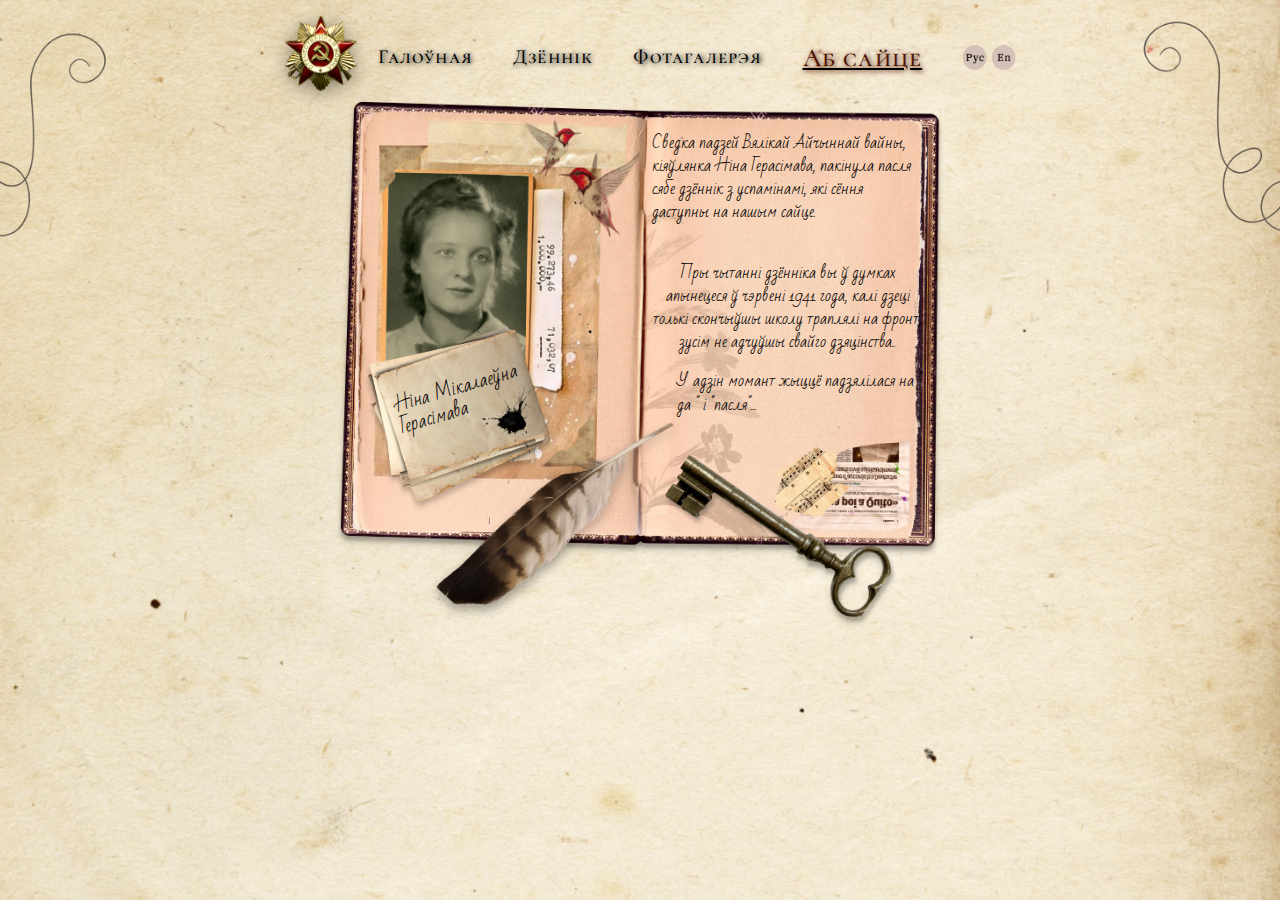
<file: belpage2.html>
<!DOCTYPE html>
<html lang="ru">
<head>
    <meta charset="UTF-8">
    <meta http-equiv="X-UA-Compatible" content="IE=edge">
    <meta name="viewport" content="width=device-width, initial-scale=1.0">
       <link rel="stylesheet" href="style.css">
    <link rel="preconnect" href="https://fonts.gstatic.com">
<link href="https://fonts.googleapis.com/css2?family=Cormorant+SC:wght@500&display=swap" rel="stylesheet">
<link rel="preconnect" href="https://fonts.gstatic.com">
<link href="https://fonts.googleapis.com/css2?family=Bad+Script&family=Cormorant+SC:wght@500&display=swap" rel="stylesheet">
<link rel="preconnect" href="https://fonts.gstatic.com">
<link href="https://fonts.googleapis.com/css2?family=Bad+Script&family=Cormorant+SC:wght@500&family=IBM+Plex+Serif:wght@700&display=swap" rel="stylesheet">
<link rel="preconnect" href="https://fonts.gstatic.com">
<link href="https://fonts.googleapis.com/css2?family=Bad+Script&family=Cormorant+SC:wght@300&family=IBM+Plex+Serif:wght@700&display=swap" rel="stylesheet">

    <title>Память сердца</title>
</head>
<body>
<div class="page2">
    <div class="container">
        <header class="header"> 
            <div class="logo" >
                 <img class="imge"src="img/logo.png" alt="">
             </div>
             <div class="menu">
                <ul class="menu-list" >
                    <li class="menu-list_item">
                        <a class="aa"href="index.html">Галоўная</a>
                    </li>
                    <li class="menu-list_item">
                      <a class="aa"href="page2.html">Дзённік</a>
                  </li>
                  <li class="menu-list_item">
                      <a class="aa" href="#">Фотагалерэя</a>
                  </li>
                  <li class="menu-list_itemactive">
                      <a class="aa"href="#">Аб сайце</a>
                  </li>
                </ul>
              </div>

                <div class="nav">
                    <a class="pic" href="page2.html"><img class="Bel"  src="img/een.png" alt=""></a>
                   <a class="pic" href="enpage2.html"> <img class="En" src="img/en.png" alt=""></a>
                 </div>
                    
          </header>  

<div class="book">
<div class="list2">
<div class="text1">

    Сведка падзей Вялікай Айчыннай вайны, кіяўлянка Ніна Герасімава, пакінула пасля сябе дзённік з успамінамі, які сёння даступны на нашым сайце.
</div>
<div class="text2">

    Пры чытанні дзённіка вы ў думках апынецеся ў чэрвені 1941 года, калі дзеці толькі скончыўшы школу траплялі на фронт, зусім не адчуўшы свайго дзяцінства..</div>
<div class="text3">

    У адзін момант жыццё падзялілася на " да " і "пасля"...
    

</div>
</div>

<img class="imga"src="img/Group 1.png" >
<div class="text4">Ніна Мікалаеўна Герасімава</div>


</div>
</div>   
           
   </div>
   
   

</body>
</html>


</body>
</html>
</file>
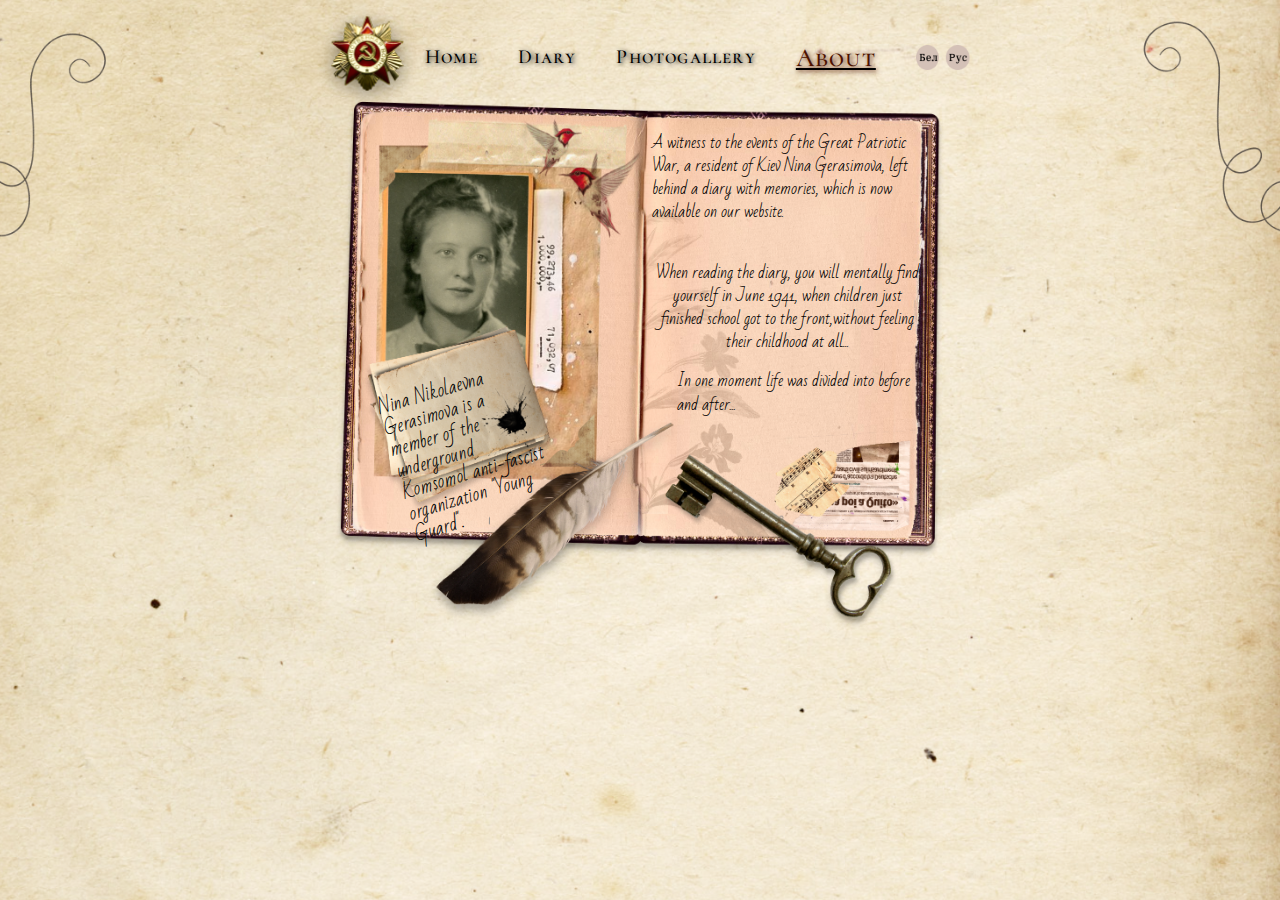
<file: enpage2.html>
<!DOCTYPE html>
<html lang="ru">
<head>
    <meta charset="UTF-8">
    <meta http-equiv="X-UA-Compatible" content="IE=edge">
    <meta name="viewport" content="width=device-width, initial-scale=1.0">
       <link rel="stylesheet" href="style.css">
    <link rel="preconnect" href="https://fonts.gstatic.com">
<link href="https://fonts.googleapis.com/css2?family=Cormorant+SC:wght@500&display=swap" rel="stylesheet">
<link rel="preconnect" href="https://fonts.gstatic.com">
<link href="https://fonts.googleapis.com/css2?family=Bad+Script&family=Cormorant+SC:wght@500&display=swap" rel="stylesheet">
<link rel="preconnect" href="https://fonts.gstatic.com">
<link href="https://fonts.googleapis.com/css2?family=Bad+Script&family=Cormorant+SC:wght@500&family=IBM+Plex+Serif:wght@700&display=swap" rel="stylesheet">
<link rel="preconnect" href="https://fonts.gstatic.com">
<link href="https://fonts.googleapis.com/css2?family=Bad+Script&family=Cormorant+SC:wght@300&family=IBM+Plex+Serif:wght@700&display=swap" rel="stylesheet">

    <title>Память сердца</title>
</head>
<body>
<div class="page2">
    <div class="container">
        <header class="header"> 
            <div class="logo" >
                 <img class="imge"src="img/logo.png" alt="">
             </div>
             <div class="menu">
                <ul class="menu-list" >
                    <li class="menu-list_item">
                        <a class="aa"href="index.html">Home</a>
                    </li>
                    <li class="menu-list_item">
                      <a class="aa"href="page2.html">Diary</a>
                  </li>
                  <li class="menu-list_item">
                      <a class="aa" href="#">Photogallery</a>
                  </li>
                  <li class="menu-list_itemactive">
                      <a class="aa"href="#">About</a>
                  </li>
                </ul>
              </div>

                <div class="nav">
                    <a class="pic" href="belpage2.html"><img class="Bel"  src="img/bel.png" alt=""></a>
                   <a class="pic" href="page2.html"> <img class="En" src="img/een.png" alt=""></a>
                 </div>
                    
          </header>

<div class="book">
<div class="list2">
<div class="text1">

    A witness to the events of the Great Patriotic War, a resident of Kiev Nina Gerasimova, left behind a diary with memories, which is now available on our website.
</div>
<div class="text2">

    When reading the diary, you will  mentally find yourself in June 1941,  when children just finished school got to the front,without feeling their childhood at all...</div>
<div class="text3">
In one moment life was divided into before and after...
    

</div>
</div>

<img class="imga"src="img/Group 1.png" >
<div class="text4">Nina Nikolaevna Gerasimova is a member of the underground Komsomol anti-fascist organization "Young Guard".</div>


</div>
</div>   
           
   </div>
   
   

</body>
</html>


</body>
</html>
</file>
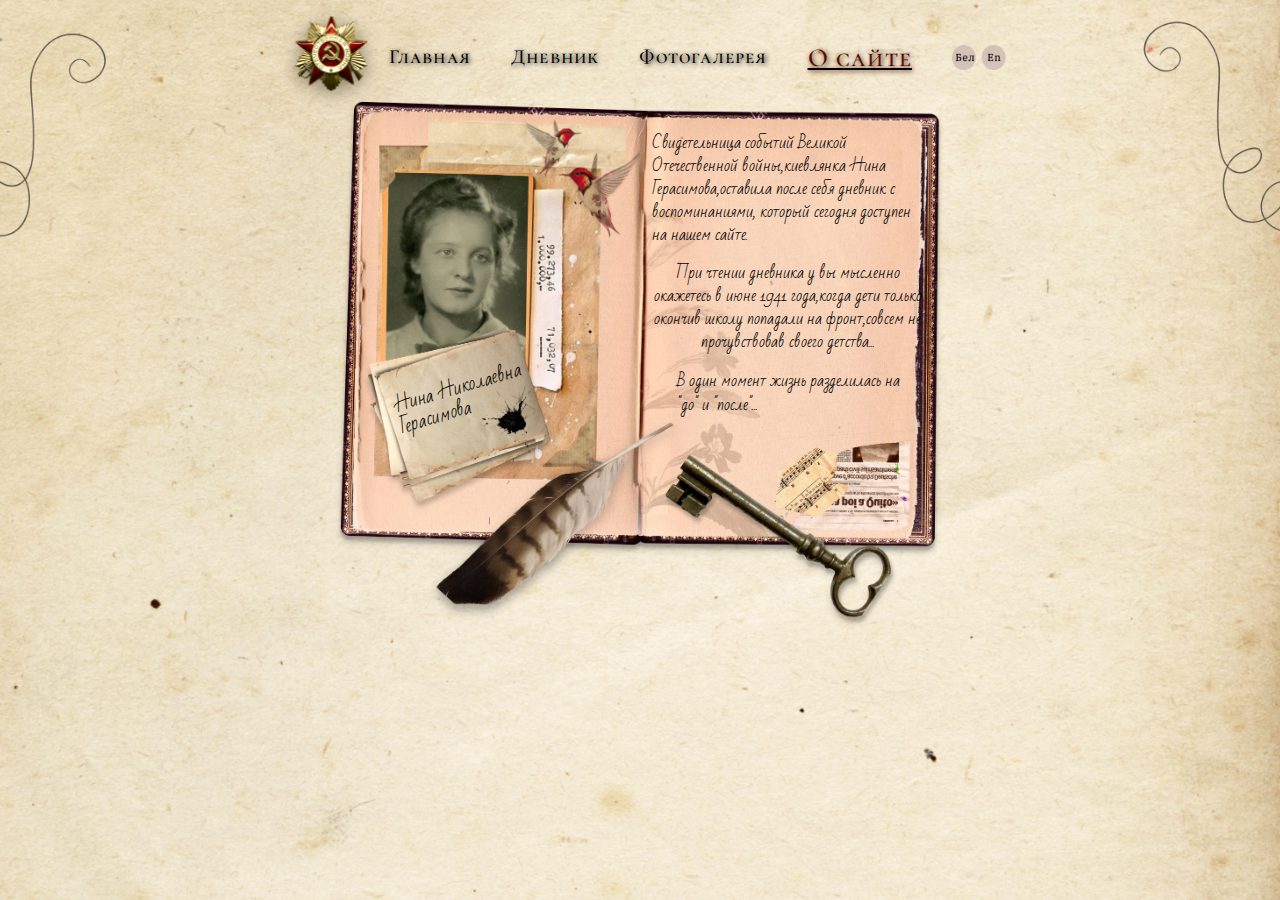
<file: page2.html>
<!DOCTYPE html>
<html lang="ru">
<head>
    <meta charset="UTF-8">
    <meta http-equiv="X-UA-Compatible" content="IE=edge">
    <meta name="viewport" content="width=device-width, initial-scale=1.0">
       <link rel="stylesheet" href="style.css">
    <link rel="preconnect" href="https://fonts.gstatic.com">
<link href="https://fonts.googleapis.com/css2?family=Cormorant+SC:wght@500&display=swap" rel="stylesheet">
<link rel="preconnect" href="https://fonts.gstatic.com">
<link href="https://fonts.googleapis.com/css2?family=Bad+Script&family=Cormorant+SC:wght@500&display=swap" rel="stylesheet">
<link rel="preconnect" href="https://fonts.gstatic.com">
<link href="https://fonts.googleapis.com/css2?family=Bad+Script&family=Cormorant+SC:wght@500&family=IBM+Plex+Serif:wght@700&display=swap" rel="stylesheet">
<link rel="preconnect" href="https://fonts.gstatic.com">
<link href="https://fonts.googleapis.com/css2?family=Bad+Script&family=Cormorant+SC:wght@300&family=IBM+Plex+Serif:wght@700&display=swap" rel="stylesheet">

    <title>Память сердца</title>
</head>
<body>
<div class="page2">
    <div class="container">
        <header class="header"> 
            <div class="logo" >
                 <img class="imge"src="img/logo.png" alt="">
             </div>
             <div class="menu">
                <ul class="menu-list" >
                    <li class="menu-list_item">
                        <a class="aa"href="index.html">Главная</a>
                    </li>
                    <li class="menu-list_item">
                      <a class="aa"href="page2.html">Дневник</a>
                  </li>
                  <li class="menu-list_item">
                      <a class="aa" href="#">Фотогалерея</a>
                  </li>
                  <li class="menu-list_itemactive">
                      <a class="aa"href="#">О сайте</a>
                  </li>
                </ul>
              </div>

                <div class="nav">
                    <a class="pic" href="belpage2.html"><img class="Bel"  src="img/bel.png" alt=""></a>
                   <a class="pic" href="enpage2.html"> <img class="En" src="img/en.png" alt=""></a>
                 </div>
                    
          </header>   

<div class="book">
<div class="list2">
<div class="text1">

   Свидетельница событий Великой Отечественной войны,киевлянка Нина Герасимова,оставила после себя дневник с воспоминаниями, который сегодня доступен на нашем сайте.

</div>
<div class="text2">

   При чтении дневника у вы мысленно окажетесь в июне 1941 года,когда дети только окончив школу попадали на фронт,совсем не прочувствовав своего детства...
</div>
<div class="text3">

  В один момент жизнь разделилась на "до" и "после"...
    

</div>
</div>

<img class="imga"src="img/Group 1.png" >
<div class="text4">Нина Николаевна Герасимова </div>


</div>
</div>   
           
   </div>
   
   

</body>
</html>


</body>
</html>
</file>
<file: style.css>
/*obnul*/

*
{
padding: 0;
margin: 0;
border: 0;
}
*,*:before,*:after{
-moz-box-sizing: border-box;
-webkit-box-sizing: border-box;
box-sizing: border-box;
}
:focus,:active{outline:thistle;}
a:focus,a:active{outline: white;}

nav,footer,header,aside{display: block;}

html,body{
height: 100%;
width: 100%;
font-size: 100%;
line-height: 1;
font-size: 14px;
-ms-text-size-adjust: 100%;
-moz-text-size-adjust: 100%;
-webkit-text-size-adjust: 100%;
}
input,button,textarea{font-family:inherit;}

input::-ms-clear{display: none;}
button{cursor: pointer;}
button::-moz-focus-inner {padding:0;border:0;}
a, a:visited{text-decoration: none;}
a:hover{text-decoration: none;}
ul li{list-style: none;}
img{vertical-align: top;}
ul li{
margin:0;
padding:0;
display:block;}

body{
  color: #000000;
}

  
  /*главная*/ 
.page1 
 {
        background-image: url('img/фото\ солдаты\ главная.jpg');
         background-repeat: no-repeat;
         background-size: cover;
         min-height: 100vh;
      } 


.container{
    width: 1230px;
    margin: 0 auto;
}
header{
    display: flex;
justify-content: center;
align-items: center ;
}
.aa{
    color: #000000;
}
.aa:hover{
    color:#86280b;
    text-decoration:underline;
    }
.En:hover {
        -webkit-transform: scale(1.2);
        -ms-transform: scale(1.2);
        transform: scale(1.2);
     
        }

.Bel:hover {
            -webkit-transform: scale(1.2);
            -ms-transform: scale(1.2);
            transform: scale(1.2);
         
            }
.share:hover {
                -webkit-transform: scale(1.2);
                -ms-transform: scale(1.2);
                transform: scale(1.2);
             
                }

.imge:hover {
    -webkit-transform: scale(1.2);
    -ms-transform: scale(1.2);
    transform: scale(1.2);
  }

.menu-list {
display: flex;
font-family: 'Cormorant SC';
text-shadow: 2px 2px 8px;
font-weight: 500;
font-size: 24px;
line-height: 27px;
letter-spacing: 0.06em;

}
.menu-list_item{
text-decoration: none;
margin-right: 40px;
}
.numbers{
    display: flex;
    justify-content: center;
    text-align: center;
    padding-top: 20vh;
    animation-name: flicker;
}
.nextbutton {

    text-align: center;
   padding-top: 10vh;
    
    }
    .img1 {
      -webkit-transition: all 1s ease;
      -moz-transition: all 1s ease;
      -o-transition: all 1s ease;
      -ms-transition: all 1s ease;
      transition: all 1s ease;}
      
      .img1:hover {
      -webkit-filter: contrast(210%);}
      


    
    /*О сайте*/  

.page2{
        color: black;
        
            background-image: url('img/Group 17.png');
             background-repeat: no-repeat;
             background-size: cover;
             min-height: 100vh;
             overflow: hidden;
           
            
  } 
    
 .years{
          display: flex;
	flex-direction: column;
	align-items: center;
	justify-content: center;
}
.years {
	background-image: url('img/image024-10.gif');
  background-size:contain ;
	color: transparent;
	-moz-background-clip: text;
	-webkit-background-clip: text;
	text-transform: uppercase;
	font-size: 145px;
  font-weight: 10000;
	line-height: .75;
	margin: 10px 0;
}

.container{
  display: flex;
  flex-direction: column;
        width: 1230px;
        margin: 0 auto;
    }
.header{
      display: flex;
    }
    
    
    .menu-list_itemactive { 
      font-size: 26px;
      padding-right: 40px;
      text-decoration: underline;

  }
  .menu-list_itemactive a {
    color:#4d1200;
    font-style: bold;
  }
  .list2{
        display: flex;
flex-direction: column;

    }
 
.book{
      display: flex;
      justify-content: center;
      position: relative;
         
    }
   

   
.text1{
      position: absolute;
     left: 51%;
      right: 27%;
      top: 3%;
      font-weight: 500;
     font-style: normal;
     Line-height:34,99px;
     Letter-spacing:3.5%;
     font-family: 'Bad Script'; 
   Line-height:23px;
     font-Size: 16px;
     animation-duration: 4s;
     animation-name: fadeIn;
     

    } .imga1{
      margin-top: -150px;
      margin-left: 550px;
      width: 220px;
      height: 170px;
      position: absolute;

    }
    .imga2{
      margin-top: -135px;
      margin-left: 750px;
      width: 200px;
      height: 170px;
      position: absolute;

    }
    @keyframes fadeIn{
        0% {opacity:0;}
        100% {opacity:1;}
      }

    .text2{
      position: absolute;
      left: 51%;
      right: 27%;
      top: 27%;
      font-weight: 500;
      font-style: normal;
 
      Line-height:34,99px;
      Letter-spacing:3.5%;
      font-family: 'Bad Script'; 
   Line-height:23px;
     font-Size: 16px;
      text-align: center; 
      animation-duration: 4s;
      animation-name: fadeIn;
      
    }
    @keyframes fadeIn{
        0% {opacity:0;}
        100% {opacity:1;}
      }
    .text3{
      position: absolute;
      justify-content: center;
      left: 53%;
      right: 27%;
      top: 47%;
      font-weight: 500;
      font-style: normal;
 
      Line-height:24px;
      Letter-spacing:3.5%;
      font-family: 'Bad Script'; 
      
      font-Size: 16px;
      animation-duration: 4s;
      animation-name: fadeIn;
    }
    @keyframes fadeIn{
        0% {opacity:0;}
        100% {opacity:1;}
      }
    
    .text4{

        position:absolute;
       left: 30%;
       top: 48%;
       right: 58%;
       
     
        
        font-weight: 500;
        font-style: normal;
   
     
        Letter-spacing:3.5%;
        font-family: 'Bad Script'; 
        Line-height:22px;
        font-Size: 18px;
        color: #000000;

transform: rotate(-16.28deg);
        animation-duration: 4s;
        animation-name: fadeIn;  
    }
    @keyframes fadeIn{
        0% {opacity:0;}
        100% {opacity:1;}
      }

      .imga{
        
        width: 50%;
        height: 50%;
        margin-top: -4%;
         }





/*adapt*/


      @media only screen and (max-device-width:1920px)
      {
        .container{
          width: 65vw;
          margin: 0 auto;
      }
      .menu-list {
        text-shadow: 0.10vw 0.10vw 0.42vw;
        font-weight: 78.13vw;
        font-size: 1.56vw;
        line-height: 1.56vw;
        letter-spacing: 0.06em;
        }
      
      .imge {
        width: 9vw;
        height: 9vw;
      }
   
      .En {
        width:2vw;
        height: 2vw;
      }

      .Bel {
        width: 2vw;
        height: 2vw;
      }

      .share {
        width: 2vw;
        height: 2vw;
      }
  
      .img1{
        width: 9vw;
        height: 8.95vw;
      }
      }




      @media only screen and (max-device-width:1680px)
      {
        .container{
          width: 76.17vw;
          margin: 0 auto;
      }
      .menu-list {
        text-shadow: 0.10vw 0.10vw 0.42vw;
        font-weight: 78.13vw;
        font-size: 1.56vw;
        line-height: 1.56vw;
        letter-spacing: 0.06em;
  
        }
      
      .imge {
        width: 9vw;
        height: 9vw;
      }
   
      .En {
        width:2vw;
        height: 2vw;
      }

      .Bel {
        width: 2vw;
        height: 2vw;
      }

      .share {
        width: 2vw;
        height: 2vw;
      }
  
      .img1{
        width: 9.82vw;
        height: 9.23vw;
      }

      }



       @media only screen and (max-device-width:1600px)
      {
        .container{
          width: 77.33vw;
          margin: 0 auto;
      }
      .menu-list {
        text-shadow: 0.10vw 0.10vw 0.42vw;
        font-weight: 78.13vw;
        font-size: 1.56vw;
        line-height: 1.56vw;
        letter-spacing: 0.06em;
        }
      
      .imge {
        width: 9vw;
        height: 9vw;
      }
   
      .En {
        width:2vw;
        height: 2vw;
      }

      .Bel {
        width: 2vw;
        height: 2vw;
      }

      .share {
        width: 2vw;
        height: 2vw;
      }
      
      .img1{
        width: 10.31vw;
        height: 9.69vw;
      }
    
      }





      @media only screen and (max-device-width:1440px)
      {
        .container{
          width: 90.57vw;
          margin: 0 auto;
      }
      .menu-list {
        text-shadow: 0.10vw 0.10vw 0.42vw;
        font-weight: 78.13vw;
        font-size: 1.56vw;
        line-height: 1.56vw;
        letter-spacing: 0.06em;
  
        }
      
      .imge {
        width: 9vw;
        height: 9vw;
      }
   
      .En {
        width:2vw;
        height: 2vw;
      }

      .Bel {
        width: 2vw;
        height: 2vw;
      }

      .share {
        width: 2vw;
        height: 2vw;
      }
  
      .img1{
        width: 11.46vw;
        height: 10.76vw;
      }

      }






      @media only screen and (max-device-width:1400px)
      {
        .container{
          width: 90.21vw;
          margin: 0 auto;
      }
      .menu-list {
        text-shadow: 0.10vw 0.10vw 0.42vw;
        font-weight: 78.13vw;
        font-size: 1.56vw;
        line-height: 1.56vw;
        letter-spacing: 0.06em;
  
        }
      
      .imge {
        width: 9vw;
        height: 9vw;
      }
   
      .En {
        width:2vw;
        height: 2vw;
      }

      .Bel {
        width: 2vw;
        height: 2vw;
      }

      .share {
        width: 2vw;
        height: 2vw;
      }
  
      .img1{
        width: 11.79vw;
        height: 11.07vw;
      }

      }



      @media only screen and (max-device-width:1280px)
      {
        .container{
          width: 96.14vw;
          margin: 0 auto;
      }
      .menu-list {
        text-shadow: 0.10vw 0.10vw 0.42vw;
        font-weight: 78.13vw;
        font-size: 1.56vw;
        line-height: 1.56vw;
        letter-spacing: 0.06em;
  
        }
      
      .imge {
        width: 9vw;
        height: 9vw;
      }
   
      .En {
        width:2vw;
        height: 2vw;
      }

      .Bel {
        width: 2vw;
        height: 2vw;
      }

      .share {
        width: 2vw;
        height: 2vw;
      }
  
      .img1{
        width: 12.89vw;
        height: 12.11vw
      }

      }




      @media only screen and (max-device-width:1152px)
      {
        .container{
          width: 105vw;
          margin: 0 auto;
      }
      .menu-list {
        text-shadow: 0.10vw 0.10vw 0.42vw;
        font-weight: 78.13vw;
        font-size: 1.56vw;
        line-height: 1.56vw;
        letter-spacing: 0.06em;
  
        }
      
      .imge {
        width: 9vw;
        height: 9vw;
      }
   
      .En {
        width:2vw;
        height: 2vw;
      }

      .Bel {
        width: 2vw;
        height: 2vw;
      }

      .share {
        width: 2vw;
        height: 2vw;
      }
  
      .img1{
        width: 14.32vw;
        height: 13.45vw
      }

      }


      @media only screen and (max-device-width:1024px)
      {
        .container{
          width: 100.18vw;
          margin: 0 auto;
      }
      .menu-list {
        text-shadow: 0.10vw 0.10vw 0.42vw;
        font-weight: 78.13vw;
        font-size: 1.56vw;
        line-height: 1.56vw;
        letter-spacing: 0.06em;
  
        }
      
      .imge {
        width: 9vw;
        height: 9vw;
      }
   
      .En {
        width:2vw;
        height: 2vw;
      }

      .Bel {
        width: 2vw;
        height: 2vw;
      }

      .share {
        width: 2vw;
        height: 2vw;
      }
  
      .img1{
        width: 16.11vw;
        height: 15.14vw;
      }

      }




  /*leto41*/    

  .page3{
    background-image: url(img/imagefon.png);
    background-repeat: no-repeat;
    background-size: cover;
    height: 100vh;
    position: relative;
    overflow: hidden;
  }
 
/*фон лето1941*/
.pic1{
   top: 3%;
   left: 11%;
    position: absolute;
}

/*текст лето 1941*/
.Data{
    position: absolute;
   top: 8%;
    left: 19%;
    Font-family:'Bad Script';
    Font-style: Regular;
    Font-size:30px;
    Line-height: 49px;
    Letter-spacing: 3.5%;
}

/*Лого*/
.logo1{
  position: absolute;
  left: 87%;
}

/*фон основной текст */
.pic2{
    position: absolute;
    
    top: 18%; 
    height: 75%; 
    width: 65%;
}

/*основной текст*/
.texxt1{
    
    position: absolute;
    Font-family:'Bad Script';
Font-style: Regular;
Font-size: 23px;
Line-height: 40px;
Letter-spacing: 3.5%;
top: 21%;
left: 3%;
Width:58%;
Height: 26%;
}

/*2й абзац осн текста */
.texxt2{
    position: absolute;
Font-family:'Bad Script';
Font-style: Regular;
Font-size: 23px;
Line-height: 40px;
Letter-spacing: 3.5%;
top: 50%;
left: 3%;
Width:59%;
height: 25%;

}

/*фон стрелка вперёд*/
.arr{   
   position: absolute;
right: 0%;
 bottom: 0%;
}

/*стрелка вперёд*/
.arrr{
  position: absolute;
  top: 91%;

  
padding-left: 92%;
}

/*фон стрелка назад*/
.arl{
    position: absolute;

left: 0%;
 bottom: 0%;
}

/*стрелка назад*/
.arlll{
  position: absolute;
  top: 92%;

}

/* fire gif */
.fire{
position: absolute;
width:35%  ;
height: 30%;
top: 61.5%;
left: 69%;
background: url(giphy-downsized.png);
transform: rotate(-31.87deg);
}
</file>
